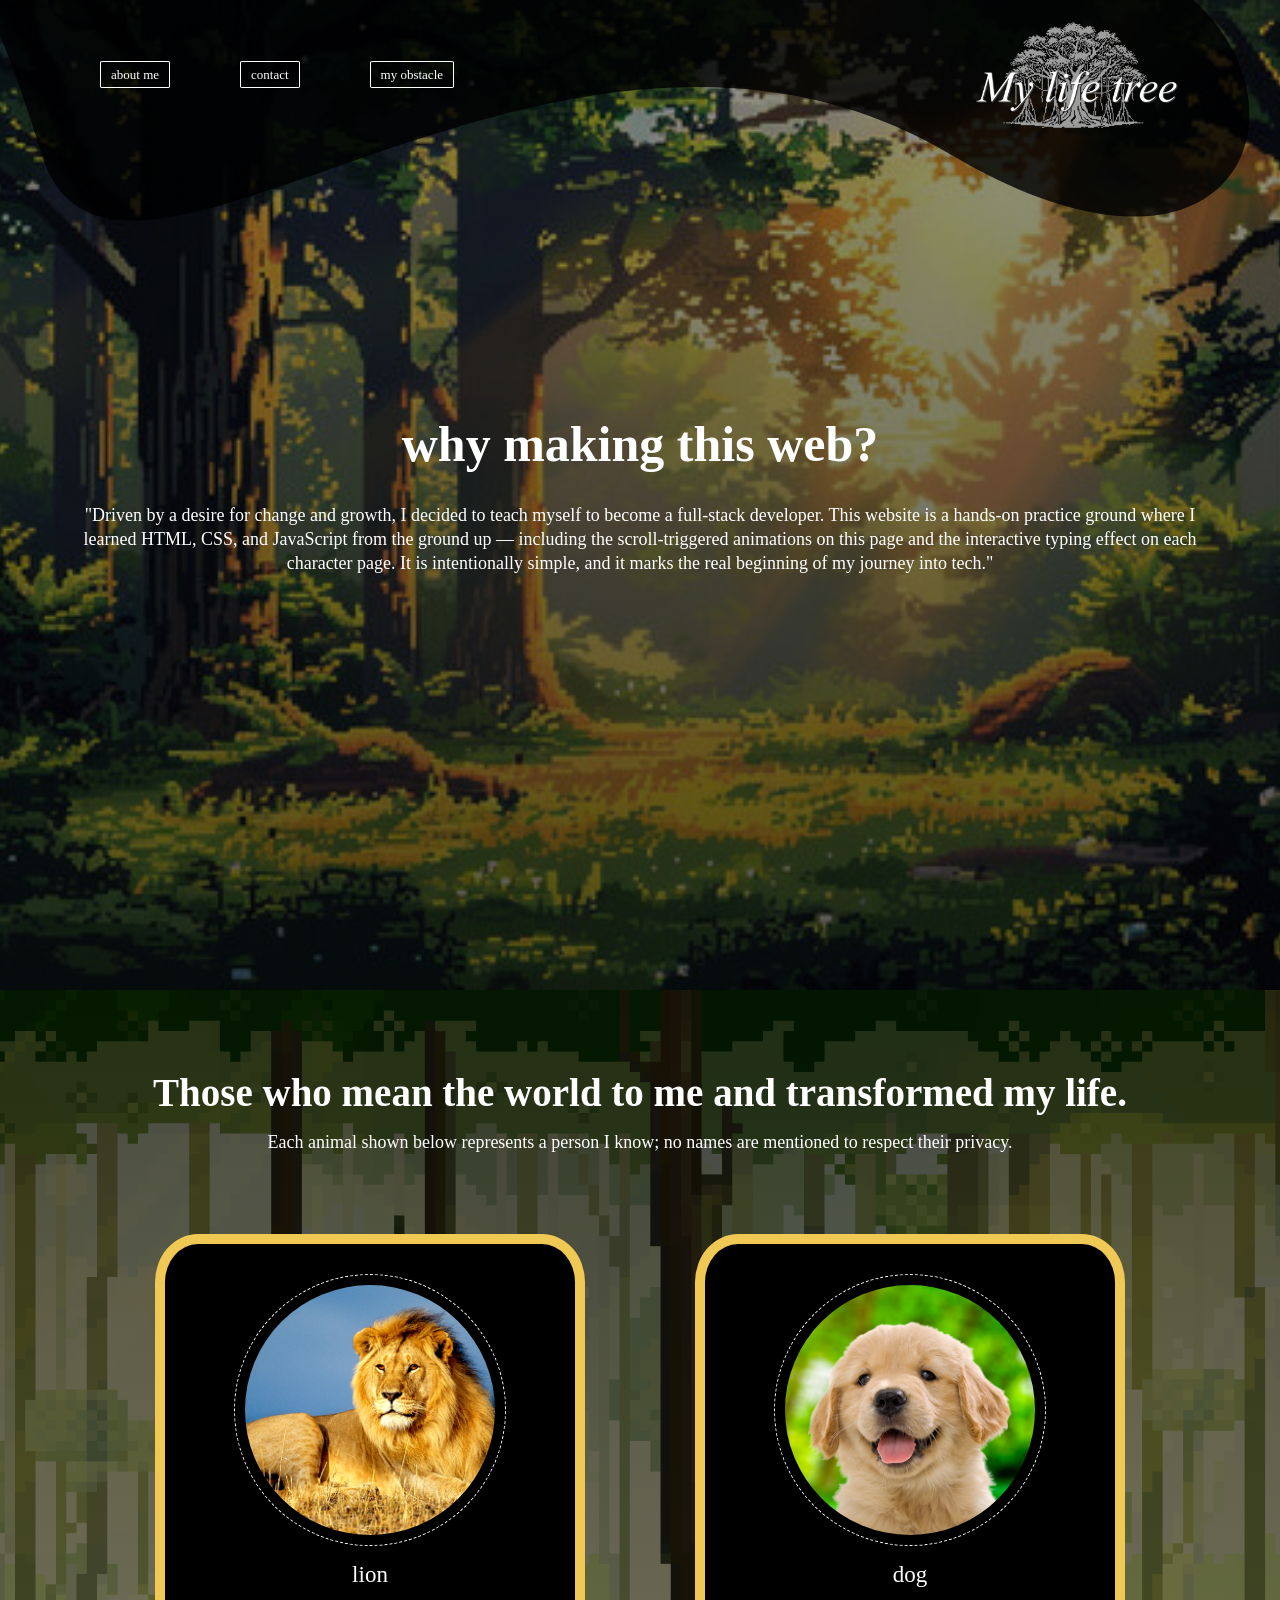
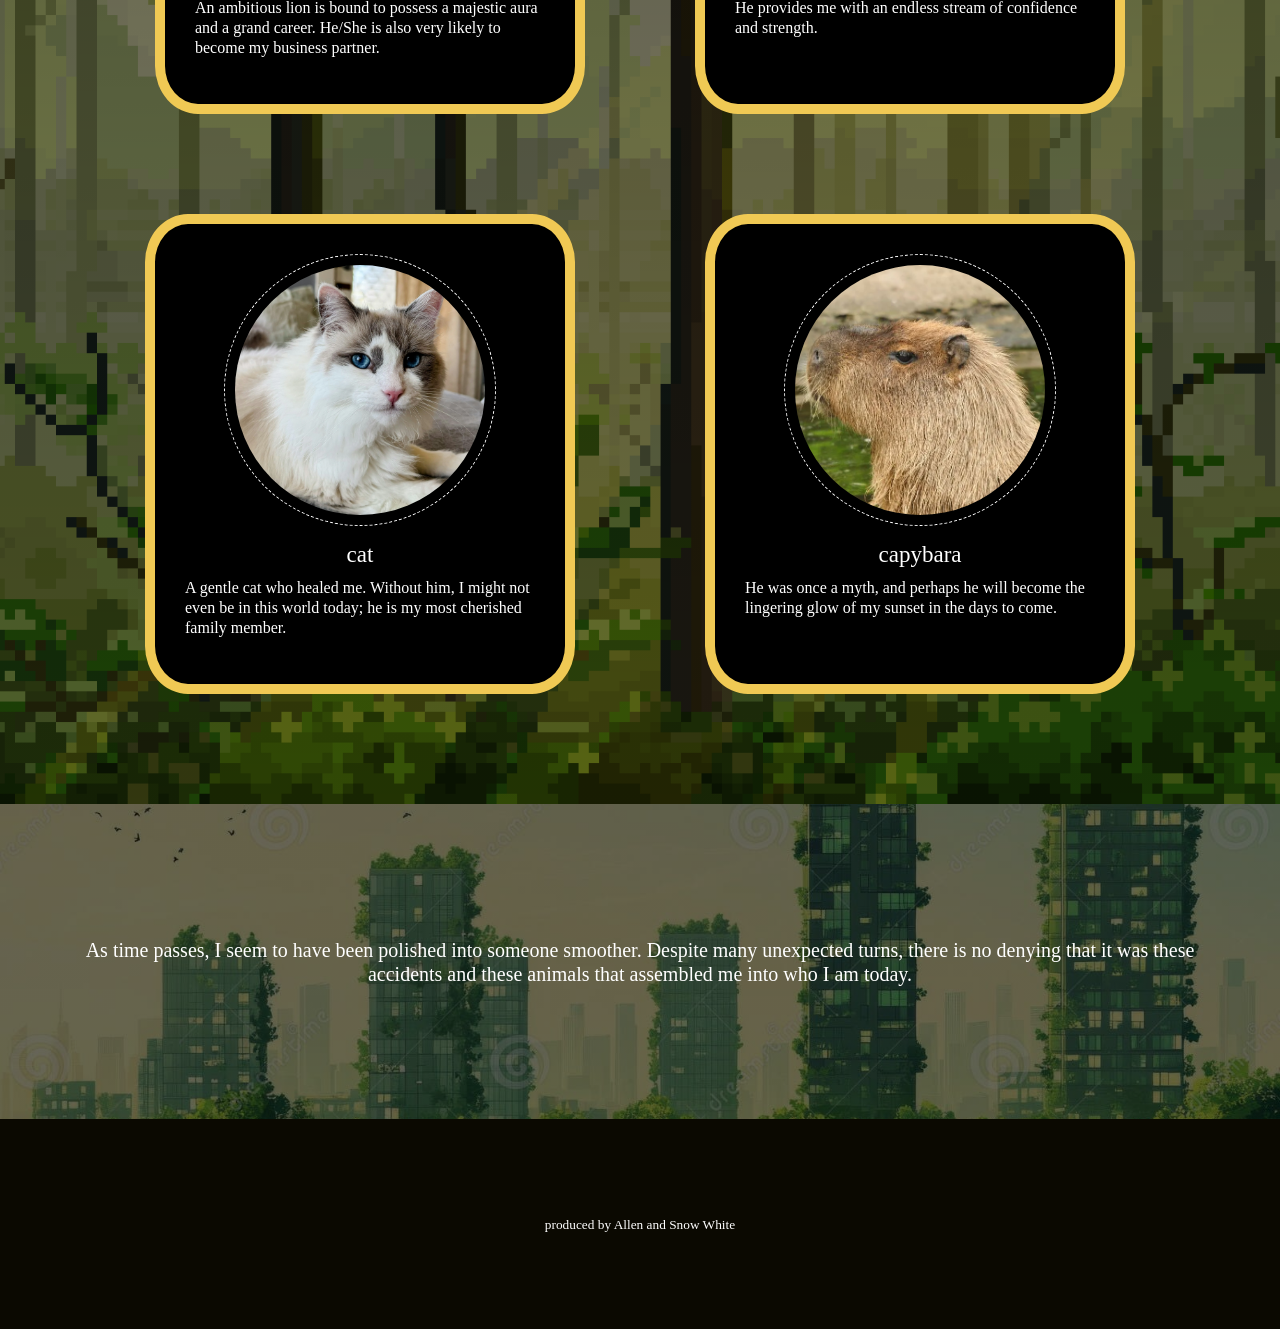
<file: index.html>
<!DOCTYPE html>
<html lang="en">
<head>
    <meta charset="UTF-8">
    <meta name="viewport" content="width=device-width, initial-scale=1.0">
    <title>My Life Tree</title>
    <link rel="stylesheet" href="style.css">
</head>
<body>
    <div class="ovb"></div>
    <header>
        <svg class="ft" width="1099" height="243" viewBox="0 0 1099 243" fill="none" xmlns="http://www.w3.org/2000/svg">
        <path d="M61.6087 3.28331C163.109 3.28331 494.609 47.7833 841.609 3.28331C1188.61 -41.2167 1179.61 384.783 841.609 185.283C503.609 -14.2166 121.847 383.148 61.6087 185.283C1.37067 -12.5815 -39.8914 3.28331 61.6087 3.28331Z" fill="black"/>
        </svg>
    
            <nav>
                <h1>My life tree</h1>
                <ul>
                    <li><a href="about-me.html">about me</a></li>
                    <li><a href="contact.html">contact</a></li>
                    <li><a href="my-trauma.html">my obstacle</a></li>
                </ul>
            </nav>    
    </header>
    <main>
        <section class="wood">
            <h2 class="d">why making this web?</h2>
            <p class="d">"Driven by a desire for change and growth, I decided to teach myself to become a full-stack developer. This website is a hands-on practice ground where I learned HTML, CSS, and JavaScript from the ground up — including the scroll-triggered animations on this page and the interactive typing effect on each character page. It is intentionally simple, and it marks the real beginning of my journey into tech."</p>

        </section>
        <section class="desert">
            <div class="word">
                <h2 class="d">Those who mean the world to me and transformed my life.</h2>
                <p class="d">Each animal shown below represents a person I know; no names are mentioned to respect their privacy.</p>
            </div>  
                <section class="animal-gallery">
                        <div class="first">
                            <article class="left card">
                                <a href="lion.html">  
                                    <img src="./image2/lion.png" alt="lion" >
                                </a>   
                                <a href="lion.html">lion</a>
                                <p>An ambitious lion is bound to possess a majestic aura and a grand career. He/She is also very likely to become my business partner.</p>
                            </article>
                            <article class="right card">
                                <a href="dog.html">
                                    <img src="./image2/dog.webp" alt="dog" >
                                </a>    
                                <a href="dog.html">dog</a>
                                <p>He provides me with an endless stream of confidence and strength.</p>
                            </article>
                        </div>  
                        <div class="second"> 
                            <article class="left card">
                                <a href="cat.html">    
                                    <img src="./image2/cat.webp" alt="cat" >
                                </a>    
                                <a href="cat.html">cat</a>
                                <p>A gentle cat who healed me. Without him, I might not even be in this world today; he is my most cherished family member.</p>
                            </article>
                            <article class="right card">
                                <a href="capybara.html">  
                                    <img src="./image2/Capybara.webp" alt="capybara" >
                                </a>    
                                <a href="capybara.html">capybara</a>
                                <p>He was once a myth, and perhaps he will become the lingering glow of my sunset in the days to come.</p>
                            </article>
                        </div>    
                </section> 
        </section>
    </main>
    <section class="end">
        <p class="d">As time passes, I seem to have been polished into someone smoother. Despite many unexpected turns, there is no denying that it was these accidents and these animals that assembled me into who I am today.</p>
    </section>
    <footer>
        <p><small>produced by Allen and Snow White</small></p>
    </footer>
    <script src="lifetree.js"></script>    
</body>
</html>
</file>
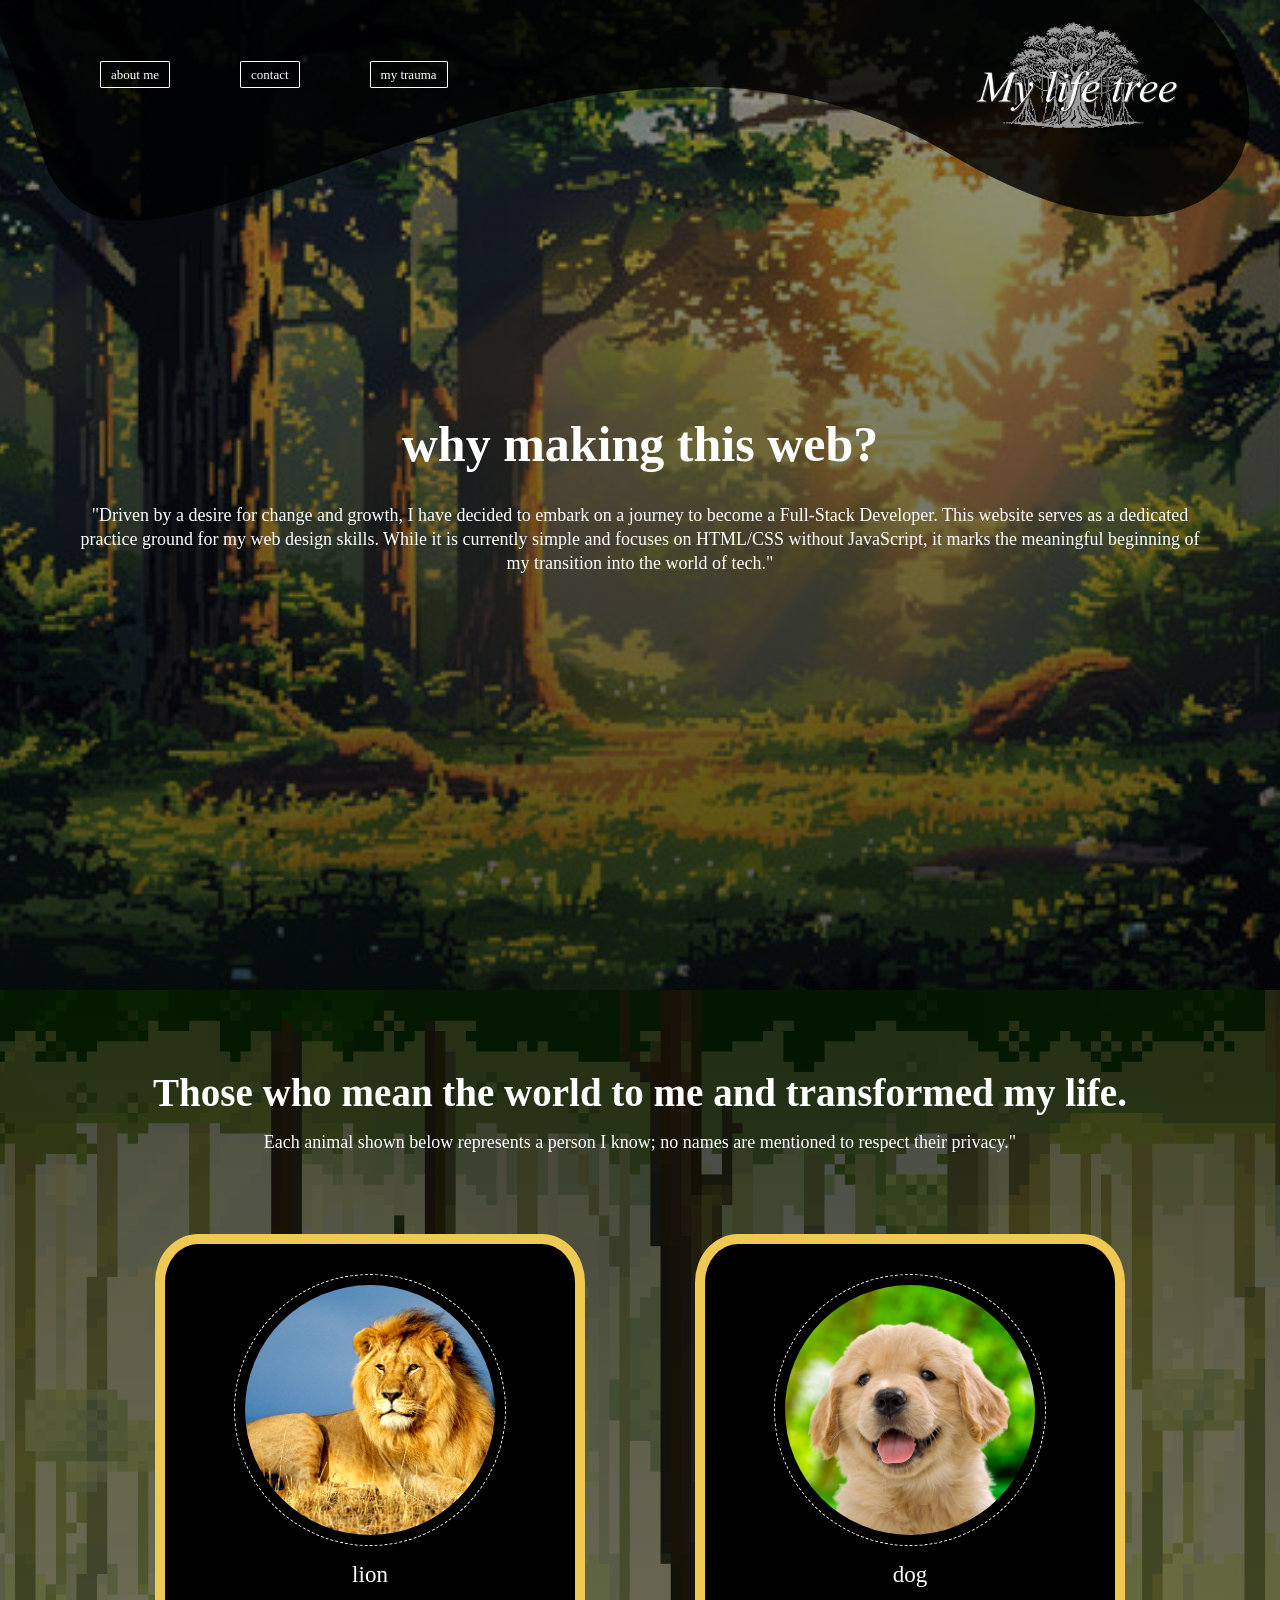
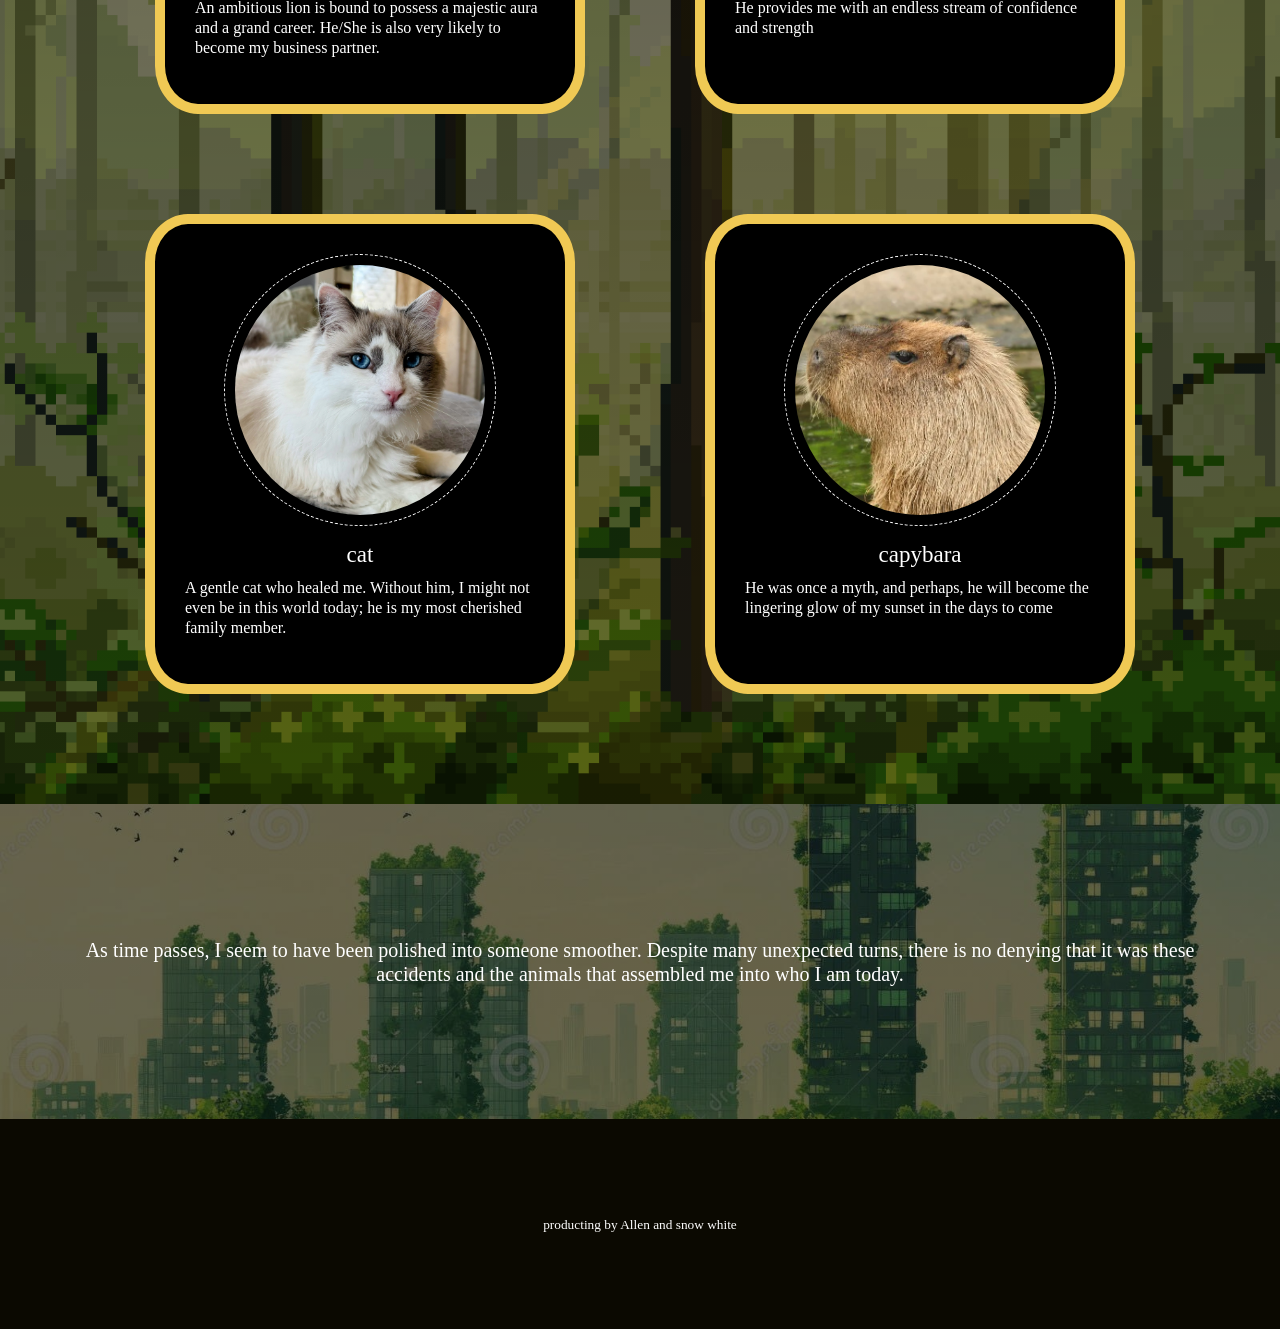
<file: 15_17day_life_tree.html>
<!DOCTYPE html>
<html lang="en">
<div class="ovb"></div>
<head>
    <meta charset="UTF-8">
    <meta name="viewport" content="width=device-width, initial-scale=1.0">
    <title>my life tree</title>
    <link rel="stylesheet" href="style.css">
</head>
<body>
    <header>
        <svg class="ft" width="1099" height="243" viewBox="0 0 1099 243" fill="none" xmlns="http://www.w3.org/2000/svg">
        <path d="M61.6087 3.28331C163.109 3.28331 494.609 47.7833 841.609 3.28331C1188.61 -41.2167 1179.61 384.783 841.609 185.283C503.609 -14.2166 121.847 383.148 61.6087 185.283C1.37067 -12.5815 -39.8914 3.28331 61.6087 3.28331Z" fill="black"/>
        </svg>
    
            <nav>
                <h1>My life tree</h1>
                <ul>
                    <li><a href="http://127.0.0.1:5500/about%20me.html">about me</a></li>
                    <li><a href="http://127.0.0.1:5500/contact.html">contact</a></li>
                    <li><a href="http://127.0.0.1:5500/my%20trauma.html">my trauma</a></li>
                </ul>
            </nav>    
    </header>
    <main>
        <section class="wood">
            <h2 class="d">why making this web?</h2>
            <p class="d">"Driven by a desire for change and growth, I have decided to embark on a journey to become a Full-Stack Developer. This website serves as a dedicated practice ground for my web design skills. While it is currently simple and focuses on HTML/CSS without JavaScript, it marks the meaningful beginning of my transition into the world of tech."</p>

        </section>
        <section class="desert">
            <div class="word">
                <h2 class="d">Those who mean the world to me and transformed my life.</h2>
                <p class="d">Each animal shown below represents a person I know; no names are mentioned to respect their privacy."</p>
            </div>  
                <section class="animal-gallery">
                        <div class="first">
                            <article class="left card">
                                <a href="http://127.0.0.1:5500/lion.html" >  
                                    <img src="./image2/lion.png" alt="lion" >
                                </a>   
                                <a href="http://127.0.0.1:5500/line.html">lion</a>
                                <p>An ambitious lion is bound to possess a majestic aura and a grand career. He/She is also very likely to become my business partner.</p>
                            </article>
                            <article class="right card">
                                <a href="http://127.0.0.1:5500/dog.html">
                                    <img src="./image2/dog.webp" alt="dog" >
                                </a>    
                                <a href="http://127.0.0.1:5500/dog.html">dog</a>
                                <p>He provides me with an endless stream of confidence and strength</p>
                            </article>
                        </div>  
                        <div class="second"> 
                            <article class="left card">
                                <a href="http://127.0.0.1:5500/cat.html">    
                                    <img src="./image2/cat.webp" alt="cat" >
                                </a>    
                                <a href="http://127.0.0.1:5500/cat.html">cat</a>
                                <p>A gentle cat who healed me. Without him, I might not even be in this world today; he is my most cherished family member.</p>
                            </article>
                            <article class="right card">
                                <a href="http://127.0.0.1:5500/capybara.html">  
                                    <img src="./image2/Capybara.webp" alt="capybara" >
                                </a>    
                                <a href="http://127.0.0.1:5500/capybara.html">capybara</a>
                                <p>He was once a myth, and perhaps, he will become the lingering glow of my sunset in the days to come</p>
                            </article>
                        </div>    
                </section> 
        </section>
    </main>
    <section class="end">
        <p class="d">As time passes, I seem to have been polished into someone smoother. Despite many unexpected turns, there is no denying that it was these accidents and the animals that assembled me into who I am today.</p>
    </section>
    <footer>
        <p><small>producting by Allen and snow white</small></p>
    </footer>
    <script src="lifetree.js"></script>    
</body>
</html>
</file>
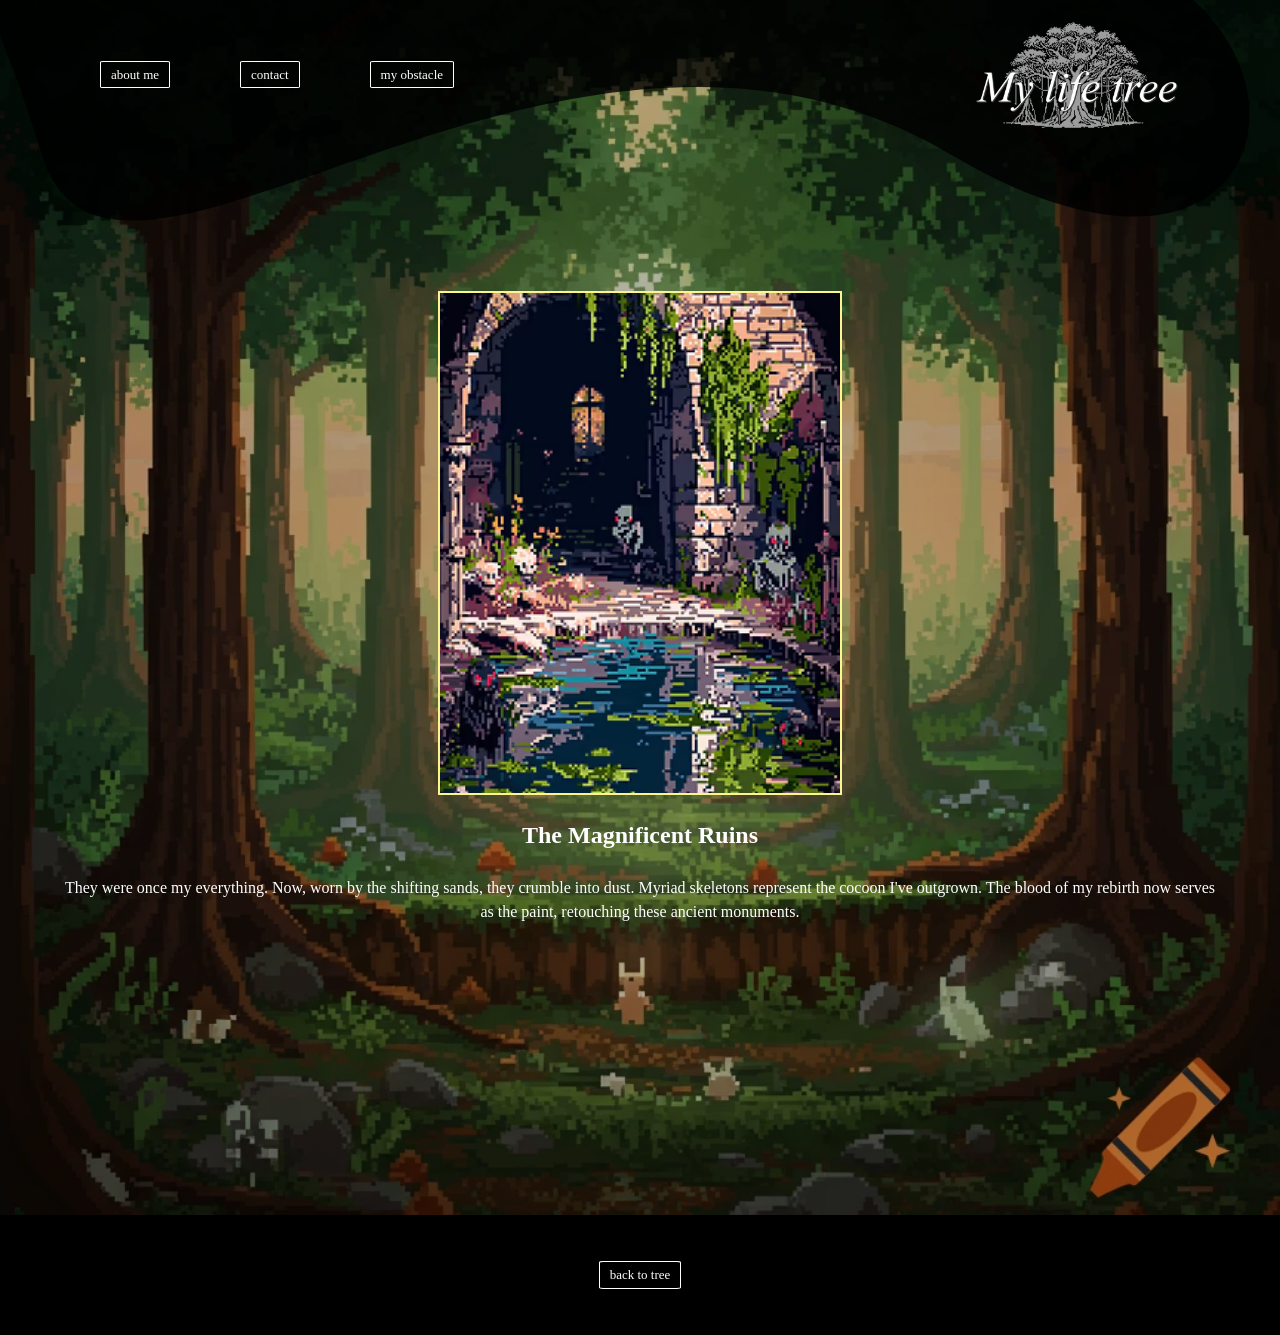
<file: capybara.html>
<!DOCTYPE html>
<html lang="en">
<head>
    <meta charset="UTF-8">
    <meta name="viewport" content="width=device-width, initial-scale=1.0">
    <title>Capybara — My Life Tree</title>
     <link rel="stylesheet" href="style.css">
</head>
<body>
     <div class="ovb"></div>
     <header>
        <svg width="1099" height="243" viewBox="0 0 1099 243" fill="none" xmlns="http://www.w3.org/2000/svg">
        <path d="M61.6087 3.28331C163.109 3.28331 494.609 47.7833 841.609 3.28331C1188.61 -41.2167 1179.61 384.783 841.609 185.283C503.609 -14.2166 121.847 383.148 61.6087 185.283C1.37067 -12.5815 -39.8914 3.28331 61.6087 3.28331Z" fill="black"/>
        </svg>
    
            <nav>
                <h1>My life tree</h1>
                <ul>
                    <li><a href="about-me.html">about me</a></li>
                    <li><a href="contact.html">contact</a></li>
                    <li><a href="my-trauma.html">my obstacle</a></li>
                </ul>
            </nav>
     </header>          
     <main>
            <section class="son_page">
                <div class="overlay"></div>
                <div class="introduction_box">
                        <p></p>
                        <button>exit</button>
                    </div>   
                <article class="ani_img"> 
                    <img src="image2/capy_in.jpg.avif" data-animal="capybara" alt="capybara">
                    <h2 class="d">
                        The Magnificent Ruins
                    </h2>
                    <p class="d">
                        They were once my everything. Now, worn by the shifting sands, they crumble into dust. Myriad skeletons represent the cocoon I've outgrown. The blood of my rebirth now serves as the paint, retouching these ancient monuments.
                    </p>
                </article>    
            </section>
     </main>
     <footer class="animal">
        <a href="index.html">back to tree</a>
     </footer> 
<script src="15_17script.js" defer></script>         
</body>
</html>
</file>
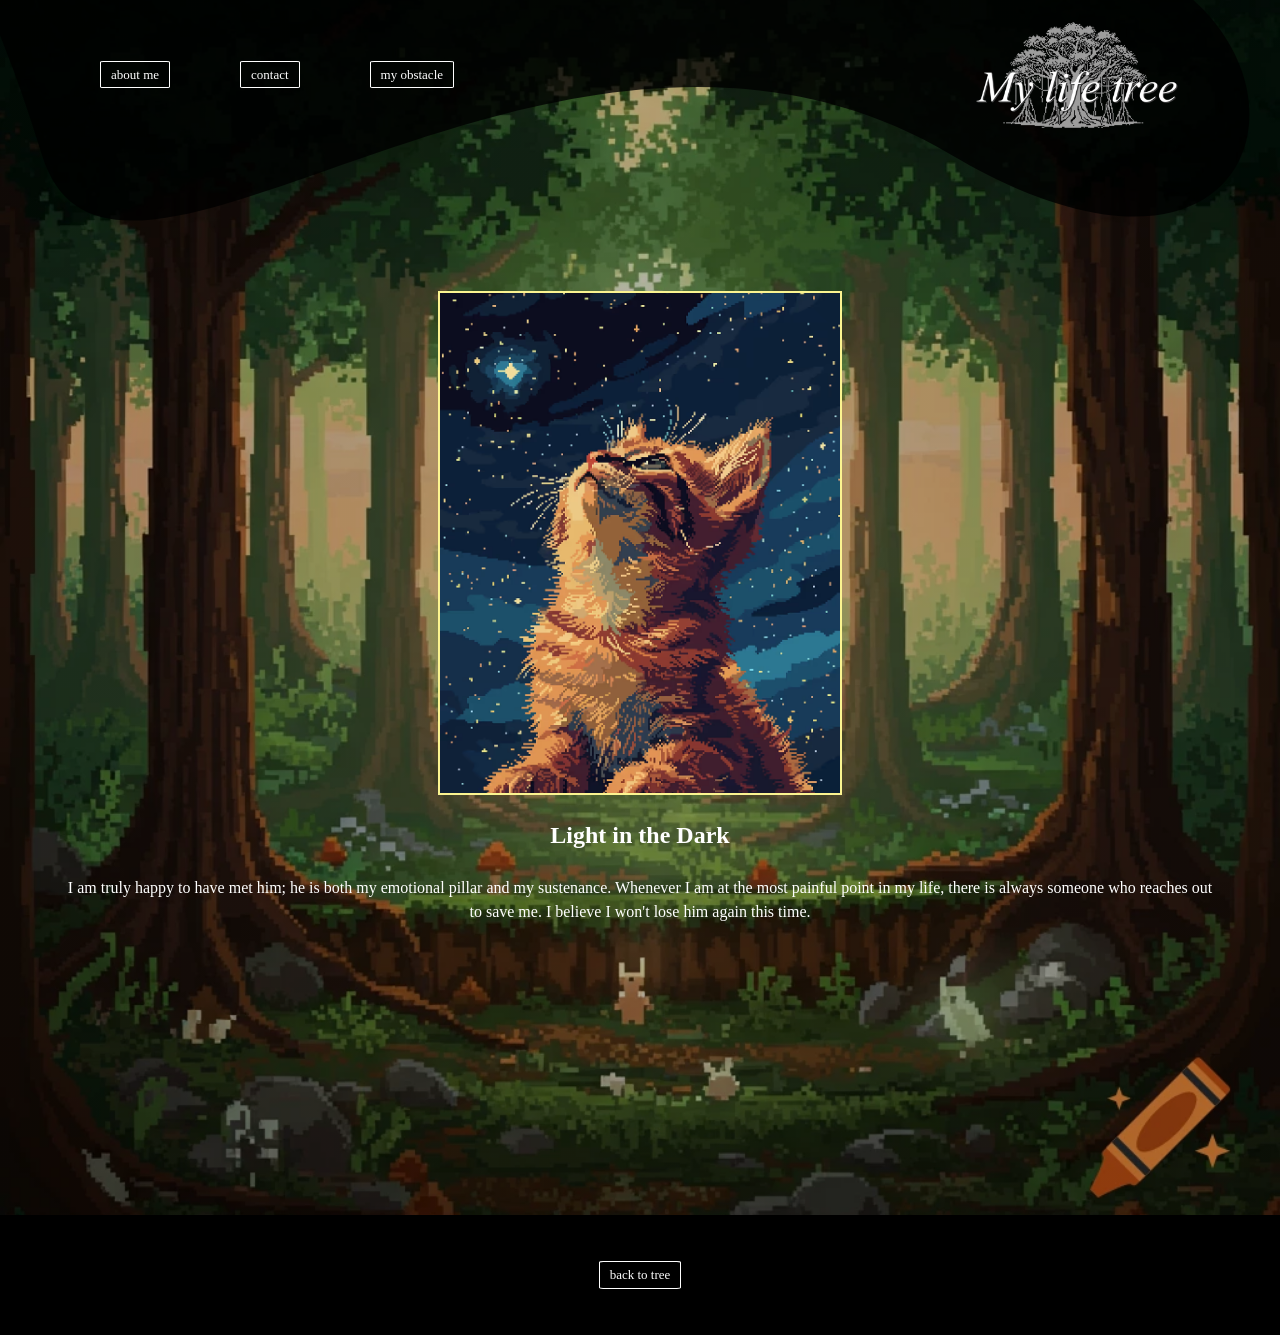
<file: cat.html>
<!DOCTYPE html>
<html lang="en">
<head>
    <meta charset="UTF-8">
    <meta name="viewport" content="width=device-width, initial-scale=1.0">
    <title>Cat — My Life Tree</title>
     <link rel="stylesheet" href="style.css">
</head>
<body>
     <div class="ovb"></div>
     <header>
        <svg width="1099" height="243" viewBox="0 0 1099 243" fill="none" xmlns="http://www.w3.org/2000/svg">
        <path d="M61.6087 3.28331C163.109 3.28331 494.609 47.7833 841.609 3.28331C1188.61 -41.2167 1179.61 384.783 841.609 185.283C503.609 -14.2166 121.847 383.148 61.6087 185.283C1.37067 -12.5815 -39.8914 3.28331 61.6087 3.28331Z" fill="black"/>
        </svg>
    
            <nav>
                <h1>My life tree</h1>
                <ul>
                    <li><a href="about-me.html">about me</a></li>
                    <li><a href="contact.html">contact</a></li>
                    <li><a href="my-trauma.html">my obstacle</a></li>
                </ul>
            </nav>
     </header>
     <main>
            <section class="son_page">
                <div class="overlay"></div>
                <div class="introduction_box">
                    <p></p>
                    <button>exit</button>
                </div>
                <article class="ani_img">    
                    <img src="image2/cat_in.jpg-2.avif" data-animal="cat" alt="cat">
                    <h2 class="d">
                        Light in the Dark
                    </h2>
                    <p class="d">
                        I am truly happy to have met him; he is both my emotional pillar and my sustenance. Whenever I am at the most painful point in my life, there is always someone who reaches out to save me. I believe I won't lose him again this time.
                    </p>
                </article>    
            </section>
     </main>
     <footer class="animal">
        <a href="index.html">back to tree</a>
     </footer>   
<script src="15_17script.js" defer></script>       
</body>
</html>
</file>
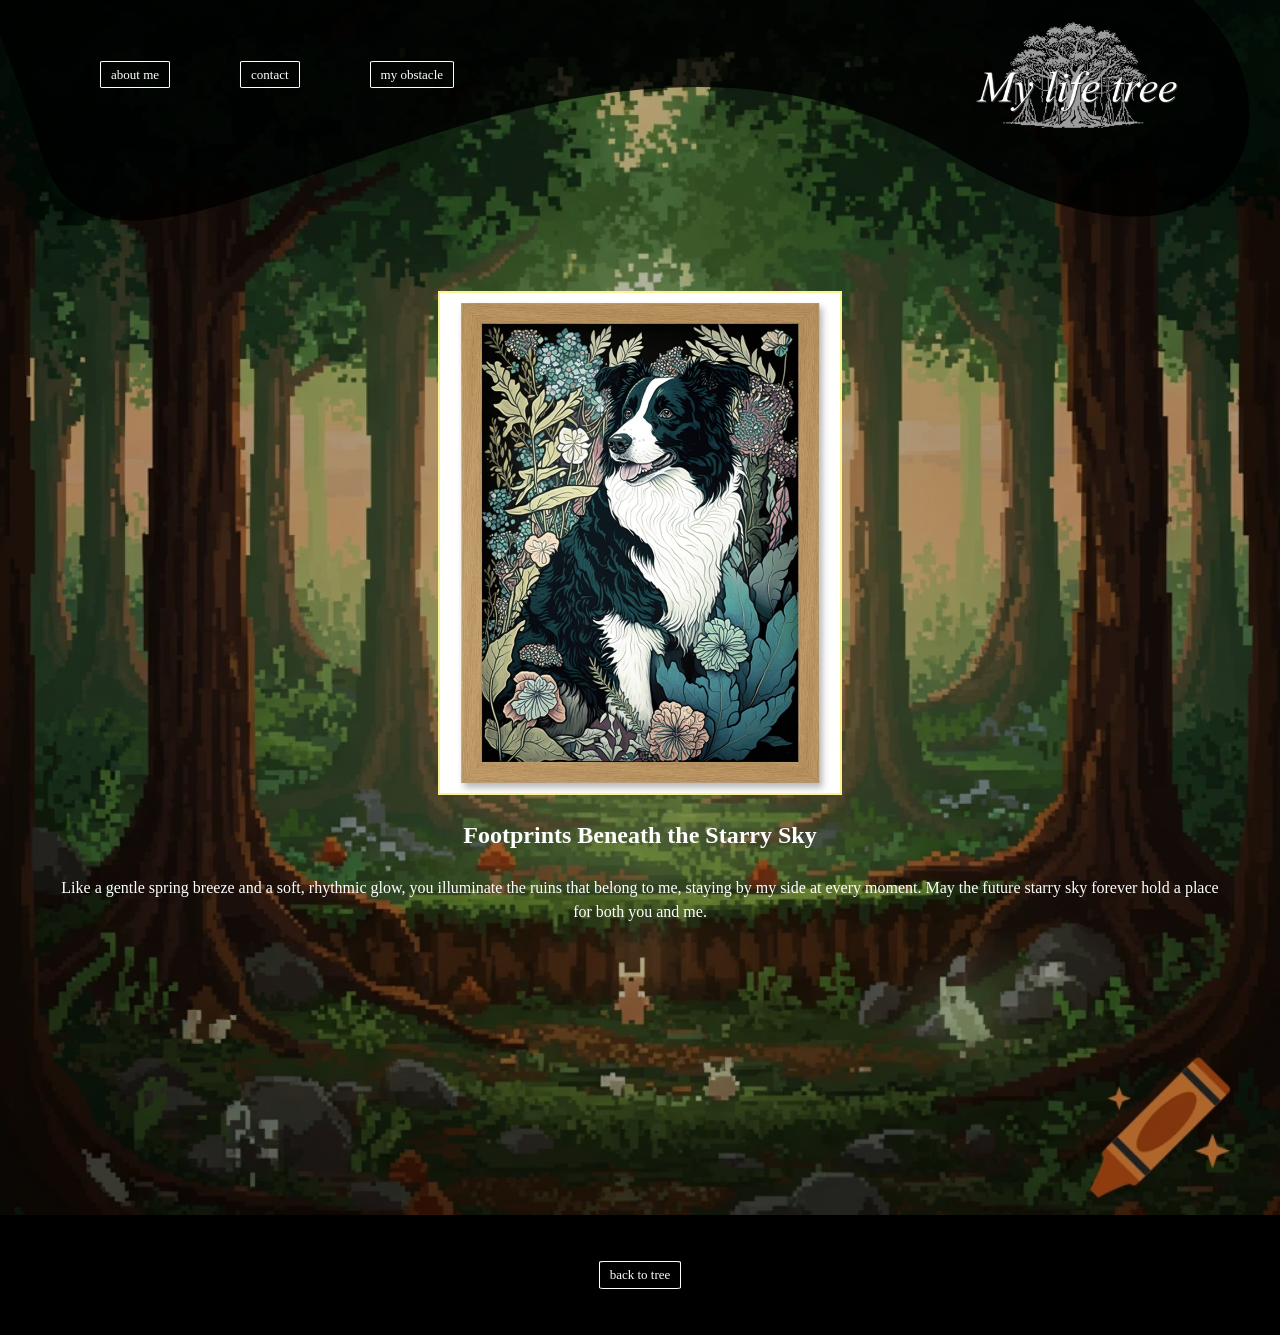
<file: dog.html>
<!DOCTYPE html>
<html lang="en">
<head>
    <meta charset="UTF-8">
    <meta name="viewport" content="width=device-width, initial-scale=1.0">
    <title>Dog — My Life Tree</title>
     <link rel="stylesheet" href="style.css">
</head>
<body>
    <div class="ovb"></div>
    <header>
        <svg width="1099" height="243" viewBox="0 0 1099 243" fill="none" xmlns="http://www.w3.org/2000/svg">
        <path d="M61.6087 3.28331C163.109 3.28331 494.609 47.7833 841.609 3.28331C1188.61 -41.2167 1179.61 384.783 841.609 185.283C503.609 -14.2166 121.847 383.148 61.6087 185.283C1.37067 -12.5815 -39.8914 3.28331 61.6087 3.28331Z" fill="black"/>
        </svg>
    
            <nav>
                <h1>My life tree</h1>
                <ul>
                    <li><a href="about-me.html">about me</a></li>
                    <li><a href="contact.html">contact</a></li>
                    <li><a href="my-trauma.html">my obstacle</a></li>
                </ul>
            </nav>
    </header>
    <main>
            <section class="son_page">
                <div class="overlay"></div>
                <div class="introduction_box">
                    <p></p>
                    <button>exit</button>
                </div>
                <article class="ani_img">    
                    <img src="image2/81JK7kU4o5L.jpg" data-animal="dog" alt="dog">
                    <h2 class="d">
                        Footprints Beneath the Starry Sky
                    </h2>
                    <p class="d">
                        Like a gentle spring breeze and a soft, rhythmic glow, you illuminate the ruins that belong to me, staying by my side at every moment. May the future starry sky forever hold a place for both you and me.
                    </p>
                </article>    
            </section>
     </main>
     <footer class="animal">
        <a href="index.html">back to tree</a>
     </footer>
<script src="15_17script.js" defer></script>                    
</body>
</html>
</file>
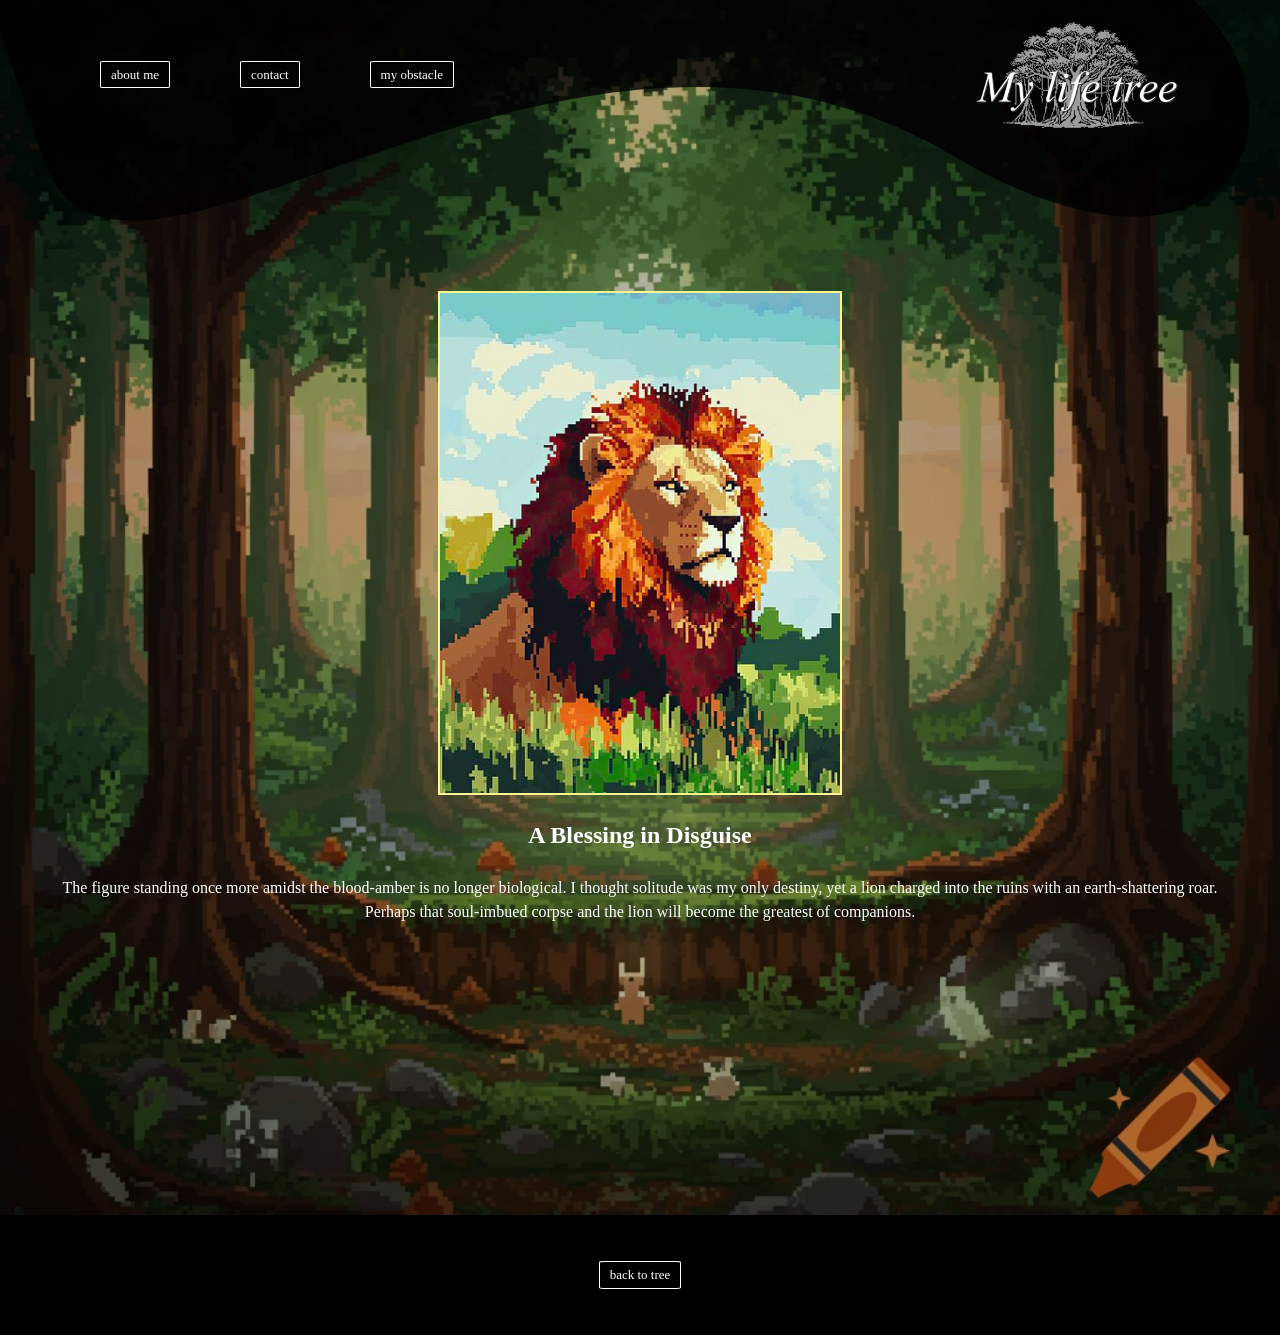
<file: lion.html>
<!DOCTYPE html>
<html lang="en">
<head>
    <meta charset="UTF-8">
    <meta name="viewport" content="width=device-width, initial-scale=1.0">
    <title>Lion — My Life Tree</title>
     <link rel="stylesheet" href="style.css">
</head>
<body>
     <div class="ovb"></div>
     <header>
        <svg width="1099" height="243" viewBox="0 0 1099 243" fill="none" xmlns="http://www.w3.org/2000/svg">
        <path d="M61.6087 3.28331C163.109 3.28331 494.609 47.7833 841.609 3.28331C1188.61 -41.2167 1179.61 384.783 841.609 185.283C503.609 -14.2166 121.847 383.148 61.6087 185.283C1.37067 -12.5815 -39.8914 3.28331 61.6087 3.28331Z" fill="black"/>
        </svg>
    
            <nav>
                <h1>My life tree</h1>
                <ul>
                    <li><a href="about-me.html">about me</a></li>
                    <li><a href="contact.html">contact</a></li>
                    <li><a href="my-trauma.html">my obstacle</a></li>
                </ul>
            </nav>
     </header>  
     <main>
            <section class="son_page">
                <div class="overlay"></div>
                <div class="introduction_box">
                    <p></p>
                    <button>exit</button>
                </div>
                <article class="ani_img">    
                    <img src="image2/fit.jpg" data-animal="lion" alt="lion">
                    <h2 class="d">
                        A Blessing in Disguise
                    </h2>
                    <p class="d">
                        The figure standing once more amidst the blood-amber is no longer biological. I thought solitude was my only destiny, yet a lion charged into the ruins with an earth-shattering roar. Perhaps that soul-imbued corpse and the lion will become the greatest of companions.
                    </p>
                </article>    
            </section>
     </main>
     <footer class="animal">
        <a href="index.html">back to tree</a>
     </footer>          
<script src="15_17script.js" defer></script>
</body>
</html>
</file>
<file: style.css>
*{padding: 0px;
margin: 0px;}
p{
    line-height: 24px;
}
.animal-gallery p{
    line-height: 20px;
}
header {
    /*background-color: rgb(1, 0, 0,0.85);*/
    width: 100%;
    position: fixed;
    z-index: 100;
}
header svg{
    margin: 0px;
    padding: 0px;
    position: absolute;
    top:-270px;
    left: -30px;
    width:100vw;
    height: 700px;
    z-index: 99;
    filter: opacity(80%);
    pointer-events: none;
}
header nav{
    position: relative;
    z-index: 101;
    display: flex;
    align-items: center;
    justify-content: space-between;
    flex-direction: row-reverse;
    padding: 5px 100px;
}
header a{
    color: white;
    border: white 0.5px solid;
    border-radius: 5%;
    padding: 5px 10px;
    text-decoration: none;
    font-size: 13px;
}
header a:hover{text-decoration: underline;}

header ul{
    display: flex;
    list-style: none;
    gap:70px;
    cursor: pointer;
    
}

header h1{
    color: rgba(109, 107, 105,0);
    font-size: 60px;
    background-image: url(image2/title.png);
    background-size:contain ;
    background-repeat:no-repeat ;
    background-position: center;
    width: 210px;
    /*filter: opacity(80%);*/
}

.wood h2{
    font-size: 50px;
}
.wood {
    color: white;
    min-height: 110vh;
    background-image:linear-gradient(rgba(0,0,0,0.4),rgba(0,0,0,0.65)),url("image2/360_F_828985104_2P8aeB2vhLSOSJqbBpKOfpH0wYdKN1Qn.jpg");
    background-repeat:no-repeat ;
    background-size:cover;
    background-position: center;
    display: flex;
    align-items: center;
    flex-direction: column;
    justify-content: center;
    gap:30px;
    padding:0px 80px ;
     
}
.desert{
    color: white;
    background-image: linear-gradient(rgba(0,0,0,0.65),rgba(0,0,0,0.4)),url("image2/5zxpyprbftpd1.png");
    min-height: 100vh;
    padding-bottom: 60px;
    background-repeat:no-repeat ;
    background-position:center ;
    background-size:cover ;
}
.desert h2{
    font-size: 39px;
}
.desert div.word{
    display: flex;
    flex-direction: column;
    justify-content:start;
    align-items:center;
    padding:80px 50px 30px;
    gap: 15px;
}
.animal-gallery{
    display: flex;
    flex-direction: column;
    position: relative;
}
.animal-gallery img{
    padding: 10px;
    height:250px;
    width: 250px;
    object-fit: cover;
    border-radius: 50%;
    border: white 1.5px dashed;
    transition: transform 0.3s ease;
    cursor: pointer;
}
.animal-gallery img:hover{
    transform: scaleX(1.1);
}
.animal-gallery article{
    display: flex;
    flex-direction: column;
    align-items: center;
    border: #f0c954 10px solid;
    padding: 30px;
    margin: 30px 50px;
    gap: 10px;
    /*width: 80%;           /* 讓盒子跟著螢幕大小縮放 */
    /*max-width: 350px;     /* 但最寬不要超過 450px */
    width:350px;
    min-height: 400px;
    height: auto;
    border-radius: 10%;
    background-color: black;
}



.first{
    display: flex;
    flex-direction: row;
    justify-content: center;
    align-items: center;
    padding: 10px;
    gap: 10px;
    margin: 10px;
}
.second{
    display: flex;
    flex-direction: row;
    justify-content:center;
    align-items: center;
    padding: 10px;
    gap: 30px;
    margin: 10px;
}
.end{
    color: white;
    height: 35vh;
    background-image:linear-gradient(rgba(0,0,0,0.6),rgba(0,0,0,0.6)),url("image2/overgrown-city-skyline-sunset-pixel-art-365311938.jpg");
    background-repeat:no-repeat ;
    background-size:cover;
    background-position: center;
    display: flex;
    align-items: center;
    flex-direction: column;
    justify-content: center;
    padding:0px 80px; ;
}
.end p{
    font-size: 20px;
    text-align: center;
}
.wood p{
    font-size: 18px;
    text-align: center;
}
.word p
{font-size: 18px;}
article a{
    font-size: 23px;
    text-decoration: none;
    color: white;
}
article a:hover{
    text-decoration: underline;
}
footer{
    height: 20vh;
    background-color: rgb(11, 9, 1);
    color: white;
    display: flex;
    padding: 15px;
    flex-direction: column;
    justify-content: center;
    align-items: center;
}
footer.animal{
    height: 10vh;
    background-color: black;
    display: flex;
    flex-direction: column;
    align-items: center;
    
}

footer.animal a{
    color: white;
    border: white 0.5px solid;
    border-radius: 5%;
    padding: 5px 10px;
    text-decoration: none;
    font-size: 13px;
}
footer.animal a:hover{
    text-decoration: underline;
}

section.son_page{
    color:white ;
    height: 135vh;
    background-image: linear-gradient(rgba(0,0,0,0.3),rgba(0,0,0,0.3)),url("image2/bg.webp");
    background-repeat: no-repeat;
    background-position:center ;
    background-size: cover;
    display: flex;
    flex-direction: column;
    align-items: center;
    justify-content: center;
}
section.son_page_demo{
    color:white ;
    height: 135vh;
    background-image: linear-gradient(rgba(0,0,0,0.3),rgba(0,0,0,0.3)),url("image2/Ancient-Ruins-in-the-Woods.png");
    background-repeat: no-repeat;
    background-position:center ;
    background-size: cover;
    display: flex;
    flex-direction: column;
    align-items: center;
    justify-content: center;
}
article.ani_img{
    display: flex;
    flex-direction: column;
    align-items: center;
    text-align: center;
    padding: 30px;
    gap: 27px;
    margin: 30px;
}
.ani_img img{
    width: 400px;
    height: 500px;
    object-fit: cover;
    transition: transform 0.3s ease;
    border: rgb(251, 244, 144) 2px double;
}
.img-box {
    width: 400px;
    height: 500px; 
    overflow: hidden; /* 關鍵魔法：超出相框的通通藏起來！ */ /* (選用) 如果你想要圖片有圓角可以加這行 */
    border: rgb(251, 244, 144) 2px double;
    transition: transform 0.3s ease;
    
}

.img-box img {
    width: 400px;
    height: 500px;
    transform: scale(1.15) translateZ(0); /* 放大圖片，把下面浮水印擠到相框外面 */ /* 讓圖片從「中上」開始放大，這樣底部被擠出去的部分會最多 */

}
.ani_img img:hover{
    transform: scale(1.1) translateZ(0);
    cursor: pointer;
    
    will-change: transform;
}
.img-box:hover{
    transform: scale(1.1) translateZ(0);
    will-change: transform
}
.introduction_box{
    position: absolute;
    background-image: linear-gradient(rgba(0,0,0,0.15),rgba(0,0,0,0.15)),url("image2/pngtree-scroll-paper-in-pixel-art-style-png-image_15040538.png");
    background-repeat: no-repeat;
    background-position: center;
    background-size: 185% auto;
    display: flex;
    flex-direction: column;
    display: grid; 
    place-items: center;
    z-index: 90;
    width: 535px;
    height: 600px;
    padding: 60px ;
    opacity: 0;
    transform: translate(-100%);
}
.introduction_box p{
    color: black;
    font-size: 25px;
    letter-spacing: 0.5px;
    line-height: 50px;
    text-align: center;
    word-spacing: 1.5px;
    margin: 50px;
}
.introduction_box button{
    width: 54px;
    height: 25px;
    background-color: #a6651c;
    color: white;
    transform: translate(-100%);
    opacity: 0;
    cursor: pointer;
    font-size:13px;
    letter-spacing: 0.7px;
}
.overlay{
    z-index: 85;
    background-color: rgb(0, 0, 0,0.6);
    position: fixed;
    left: 0;
    top: 0;
    width: 100vw;
    height: 100vh;
    pointer-events: none;
    opacity: 0;
}
.os{
    opacity: 1;
    pointer-events:all;
}

.show-animation{
  /* 執行 bounceSlideIn 動畫，時間 1 秒，ease-out（先快後慢），最後定格在 100% 狀態 */
    animation: bounceSlideIn 1s ease-out forwards;
}
/*.left{
    opacity: 0;
    transform: translateX(-100%);
}
.right{
    opacity: 0;
    transform: translateX(100%);
}
.card{
    transition: all 0.8 cubic-bezier(0.25,0.46,0.45,0.94);
}
.cs{
    opacity: 1;
    transform: translateX(0%);
}*/
.left{
    opacity: 0;
    pointer-events: none;
    
}
.right{
    opacity: 0;
    pointer-events: none;
}
.la{
    animation: cardl 1s ease-out forwards;
    pointer-events: all;
}
.ra{
    animation: cardr 1s ease-out forwards;
    pointer-events: all;
}
.d{opacity: 0;}
.all_text{
    animation: appear 1.5s linear forwards;
}
/*.hani{
    opacity: 0;
    animation: appear 1s ease-out forwards;
}
.pani{
    opacity: 0;
    animation: appear 1s linear forwards;
}*/
.ovb{
    z-index: 999;
    position: absolute;
    pointer-events: none;
    width: 100vw;
    height: 147vh;
    background-color: rgba(0,0,0,0.6);
    opacity: 1;
}
.ovb_anime{
    animation: disappear 0.8s linear forwards;
}
@keyframes disappear{
    0%{opacity: 1;}
    100%{opacity: 0;}
}
@keyframes appear{
    0%{opacity: 0;}
    100%{opacity: 1;}
}

@keyframes cardl{
    0%{opacity: 0;transform: translateX(-100%);}
    100%{opacity: 1;transform: translateX(0%);}
}
@keyframes cardr{
    0%{opacity: 0;transform: translateX(100%);}
    100%{opacity: 1;transform: translateX(0%);}
}

@keyframes bounceSlideIn{
    0%{opacity: 0;transform: translateY(-100%);}
    60% {
        opacity: 100%;
        transform: translateY(0); /* 撞擊終點 (0) */
    }
    75% {
        transform: translateY(-20px); /* 🌟 第一次彈起 (向上移動 20px) */
    }
    90% {
        transform: translateY(0); /* 回到終點 */
    }
    95% {
        transform: translateY(-5px); /* 🌟 第二次微彈 (向上移動 5px) */
    }
    100% {
        opacity: 100%;
        transform: translateY(0); /* 最後定格在終點 */
    }
}
.show-button{
    animation: fadeIn 1s linear forwards;
}
@keyframes fadeIn{
    0%{opacity: 0;transform: translateY(0)}
    100%{opacity: 1;transform: translateY(0)}
}

/*響應式設計*/
@media (max-width: 1000px){
    header svg{
        filter: opacity(0%);
    }
    header {
        background-color: rgba(1, 0, 0,0.85);
        width: 100%;
        height: 20vh;
        display: flex;
        align-items: center;
        justify-content: space-around;
    }

    header ul{
        font-size: 5px;
        gap: 20px;
    }
    header nav{
        padding: 20px 20px;
        gap: 50px;
    }
    .wood h2{
        font-size: 35px;
    }
    .desert h2{
        font-size: 35px;
        text-align: center;
    }
    .wood p{
        font-size: 16px;
    }
    .desert p{
        font-size: 16px;
        text-align: center;
    }
    .end p{
        font-size: 16px;
    }
    .first{
        display: flex;
        flex-direction: column;
    }
    .second{
        display: flex;
        flex-direction: column;
    }
    .animal-gallery article{
        width: 300px;
        min-height: 350px;
        height: auto;
        padding: 30px;
        gap: 13px;
    }
    .animal-gallery img{
        width: 200px;
        height: 200px;
        object-fit: cover;
    }
    .desert{
        min-height: 100vh;
        height: auto;
    }
    .wood{
        height: 120vh;
    }
    .ani_img img{
        width: 260px;
        height: 325px;
    }
    .img-box{
        width: 260px;
        height: 325px;
    }
    .introduction_box{
        width: 375px;
        height: 435px;
        
    }
    .introduction_box p{
        font-size: 20px;
        line-height: 30px;
        word-spacing: 2px;
    }   
       

}
</file>
